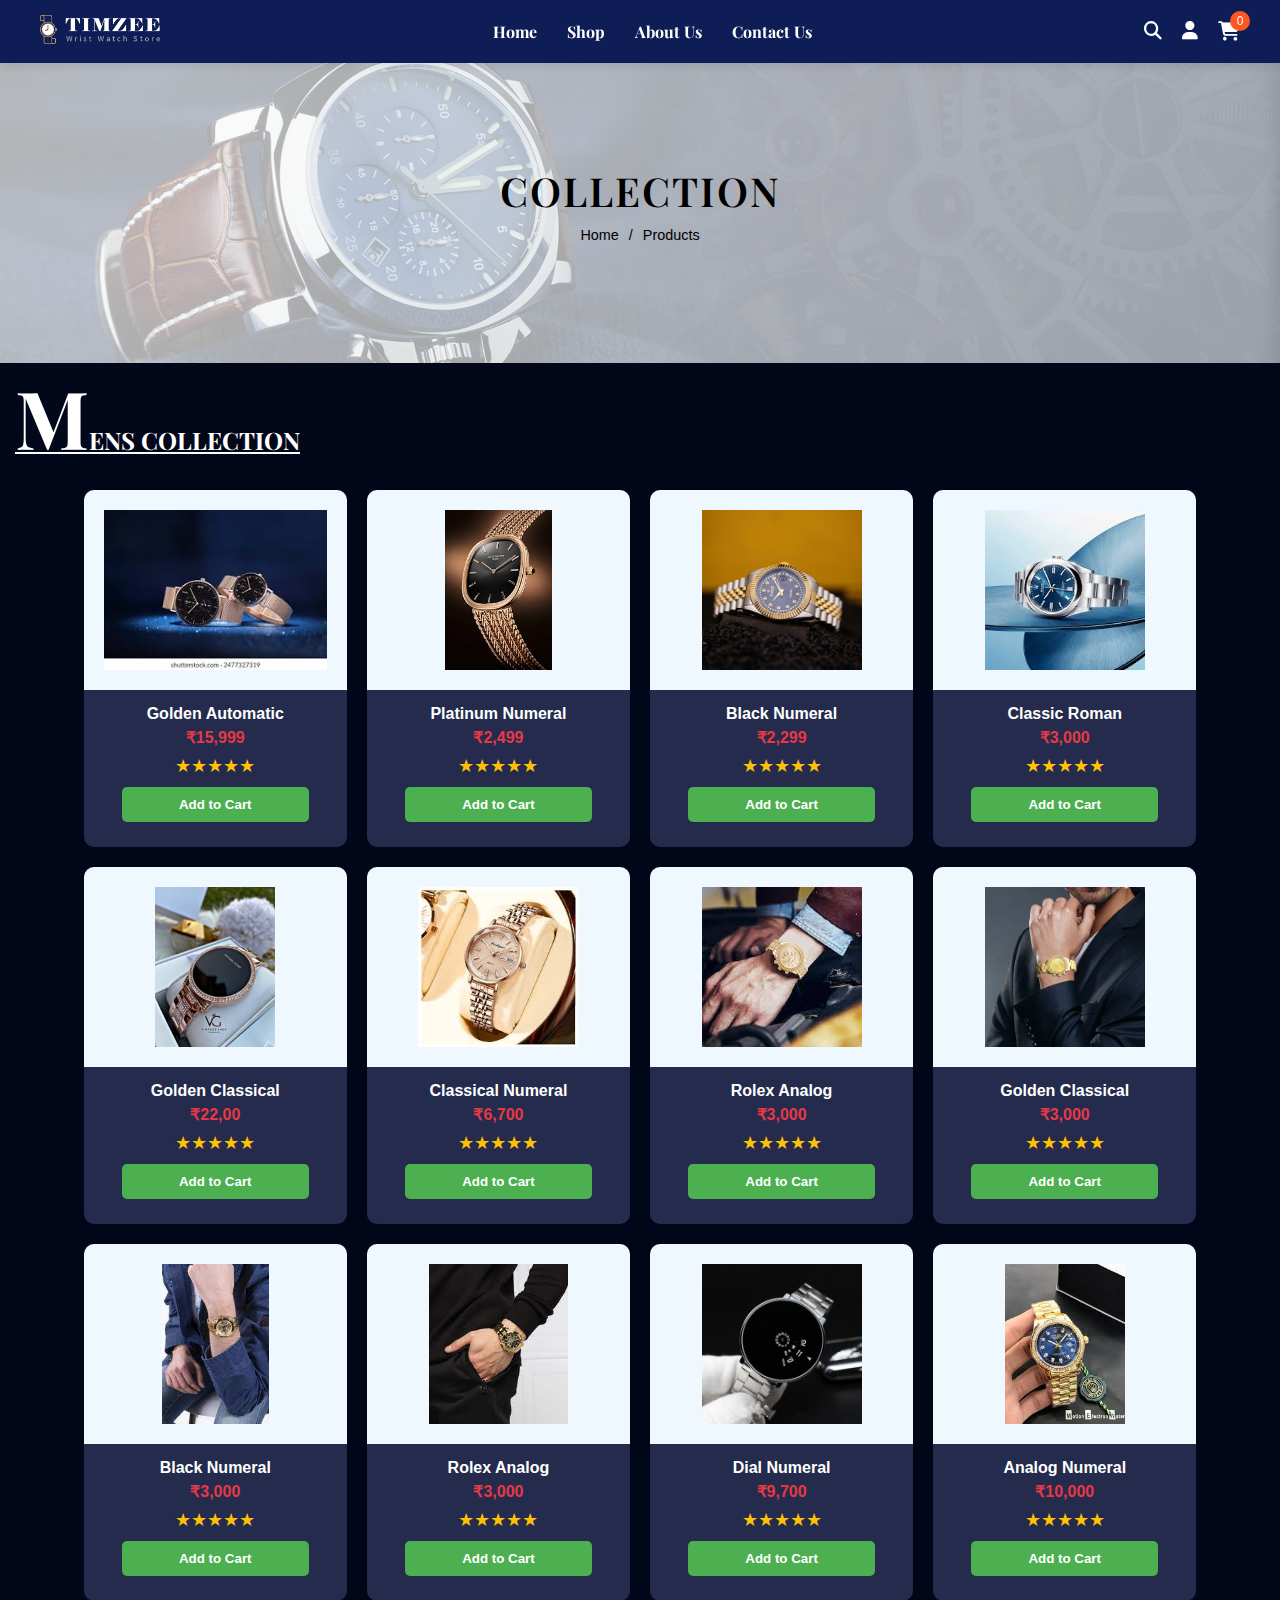
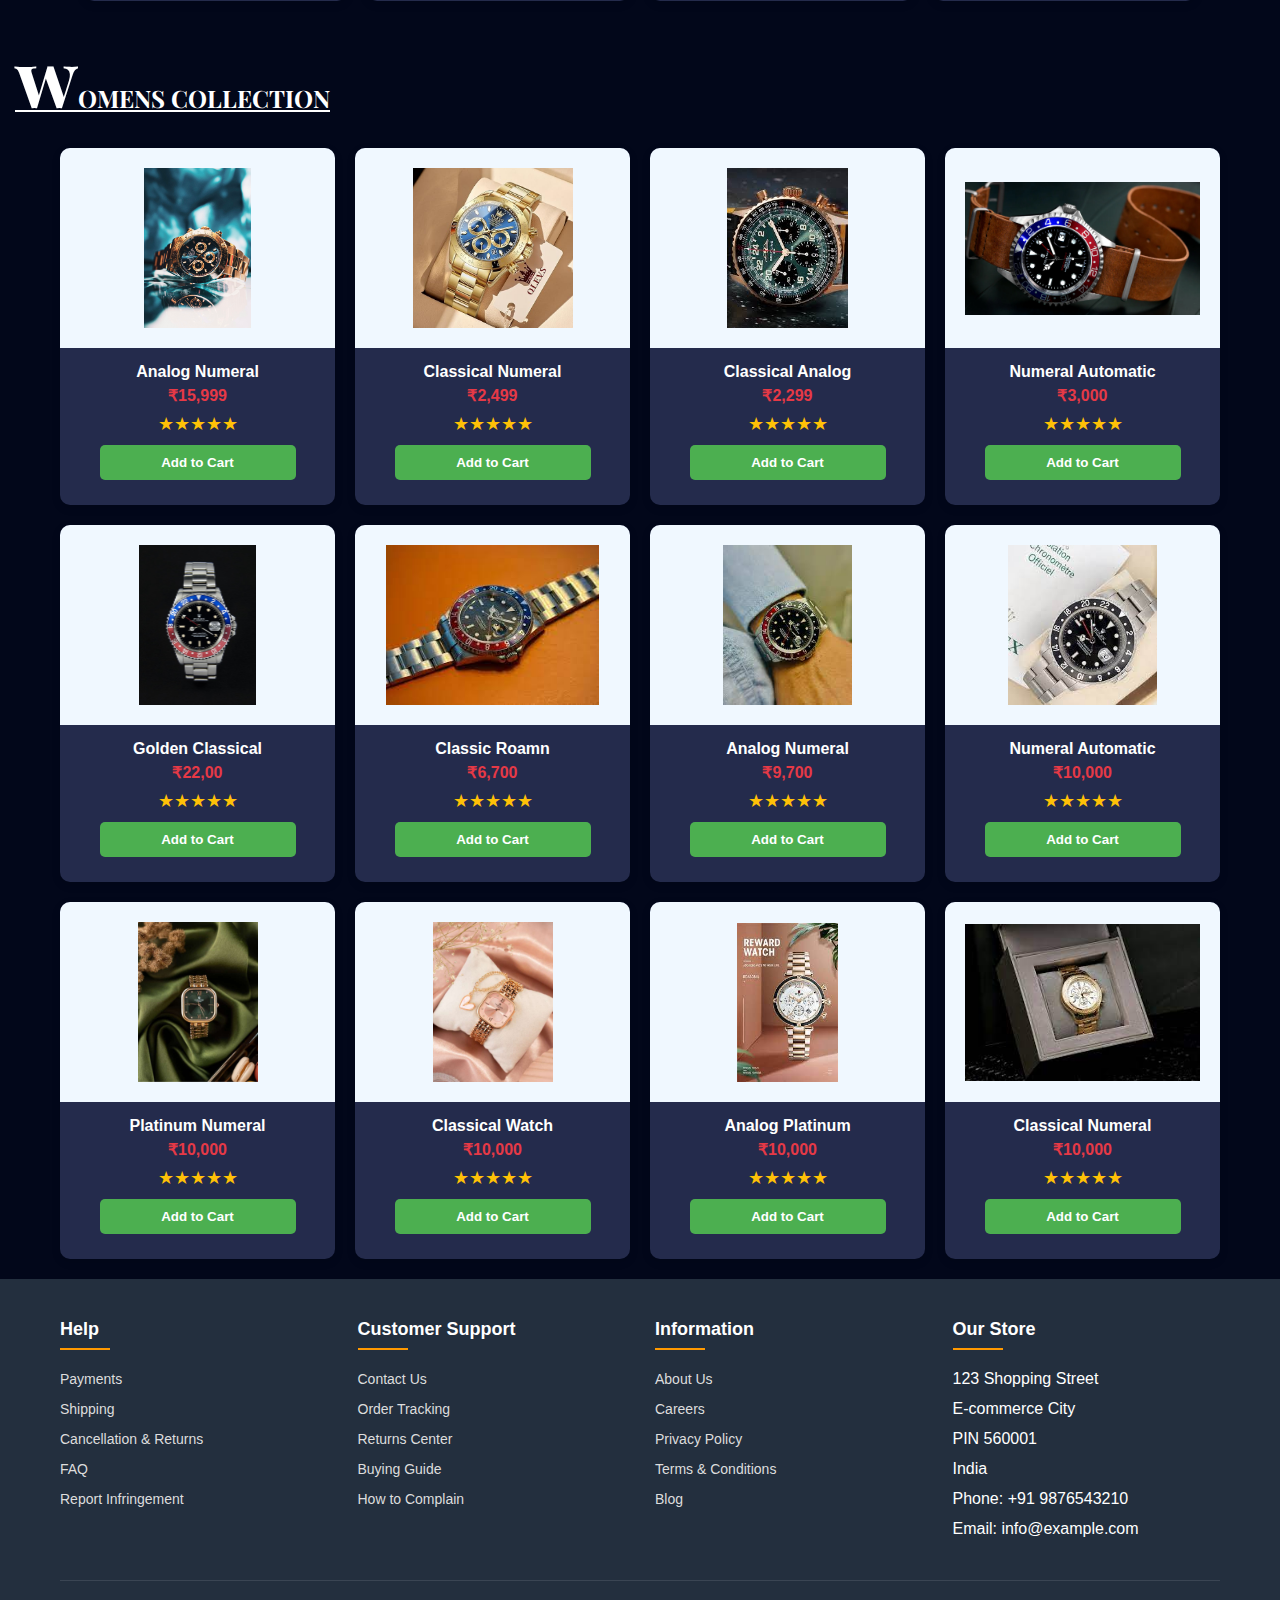
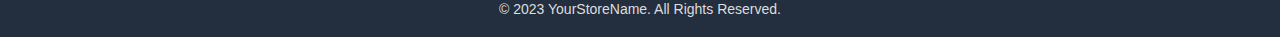
<file: html/shop.html>
<!DOCTYPE html>
<html lang="en">
<head>
    <meta charset="UTF-8">
    <meta name="viewport" content="width=device-width, initial-scale=1.0">
    <title>Shop Now</title>

    <!-- CSS Links -->
    <link rel="stylesheet" href="../css/shop.css">
    <link rel="stylesheet" href="../css/navbar.css">
    <link rel="stylesheet" href="../css/footer.css">
    <link rel="stylesheet" href="../css/auth.css">

    <!-- Font Awesome -->
    <link rel="stylesheet" href="https://cdnjs.cloudflare.com/ajax/libs/font-awesome/6.5.0/css/all.min.css">

    <!-- Google Font -->
    <style>
        @import url('https://fonts.googleapis.com/css2?family=Playfair+Display:ital,wght@0,400..900;1,400..900&family=Special+Gothic+Expanded+One&display=swap');
    </style>
</head>
<body>

  <header class="navbar">
    <div class="navbar-container">
        <!-- Mobile Toggle -->
        <button class="mobile-menu-toggle">
            <span class="hamburger"></span>
        </button>

        <!-- Logo -->
        <div class="logo">
            <a href=""><img src="../assets/logo_1.webp" alt="Logo"></a>
        </div>

        <!-- Main Nav -->
        <nav class="main-nav">
            <ul>
                <li><a href="../index.html">Home</a></li>
                <li><a href="">Shop</a></li>
                <li><a href="../index.html#slidetoaboutus">About Us</a></li>
                <li><a href="../index.html#contactme">Contact Us</a></li>
            </ul>
        </nav>

        <!-- Icons -->
        <div class="nav-icons">
            <!-- Search -->
            <div class="search-container">
                <button class="search-toggle"><i class="fas fa-search"></i></button>
                <div class="search-box">
                    <input type="text" placeholder="Search...">
                    <div class="search-results"></div>
                </div>
            </div>

            <!-- Profile -->
            <div class="profile-icon" id="userIcon">
                <i class="fas fa-user"></i>
            </div>
          

            <!-- Cart -->
            <div class="nav-cart" id="nav-cart">
              <i class="fas fa-shopping-cart"></i>
              <span id="nav-cart-count">0</span>
            </div>

            
              </div>
        </div>
    </div>
</header>

<!-- heroooooooo section -->
<section class="hero-section">
    <div class="hero-overlay"></div>
    <div class="hero-content">
        <h1>COLLECTION</h1>
        <div class="breadcrumbs">
            <a href="../index.html">Home</a>
            <span>/</span>
            <a href="#product_scroll">Products</a>
        </div>
    </div>
</section>

<!-- heroooooooooooooo section completed -->

 <h2 class="mens-heading" id="product_scroll"><span>M</span>ENS COLLECTION</h2>  
 <!-- PRODUCTS -->
<div class="products">
    <!-- Product 1 -->
    <div class="product">
      <div class="image-container">
        <img src="../assets/shopassests/product-1.jpg" alt="Smartphone">
      </div>
      <div class="product-details" >
        <div class="product-name">Golden Automatic</div>
        <div class="product-price">₹15,999</div>
        <div class="stars">★★★★★</div>
        <button class="add-to-cart" 
                data-id="1" 
                data-name="Golden Automatic" 
                data-price="15999" 
                data-image="../assets/shopassests/product-1.jpg">
          Add to Cart
        </button>
      </div>
    </div>

    <!-- Product 2 -->
    <div class="product">
      <div class="image-container">
        <img src="../assets/shopassests/product-2.jpg" alt="Headphones">
      </div>
      <div class="product-details">
        <div class="product-name">Platinum Numeral</div>
        <div class="product-price">₹2,499</div>
        <div class="stars">★★★★★</div>
        <button class="add-to-cart" 
                data-id="2" 
                data-name="Platinum Numeral" 
                data-price="2499" 
                data-image="../assets/shopassests/product-2.jpg">
          Add to Cart
        </button>
      </div>
    </div>

    <!-- product 3 -->
    <div class="product">
        <div class="image-container">
          <img src="../assets/shopassests/product-3 jpg" alt="Headphones">
        </div>
        <div class="product-details">
          <div class="product-name">Black Numeral</div>
          <div class="product-price">₹2,299</div>
          <div class="stars">★★★★★</div>
          <button class="add-to-cart" 
                  data-id="3" 
                  data-name="Black Numeral" 
                  data-price="2299" 
                  data-image="../assets/shopassests/product-3 jpg">
            Add to Cart
          </button>
        </div>
    </div>

    <!--product 4 -->
    <div class="product">
        <div class="image-container">
          <img src="../assets/shopassests/product 4.jpg" alt="Headphones">
        </div>
        <div class="product-details">
          <div class="product-name">Classic Roman</div>
          <div class="product-price">₹3,000</div>
          <div class="stars">★★★★★</div>
          <button class="add-to-cart" 
                  data-id="4" 
                  data-name="Classic Roman" 
                  data-price="3000" 
                  data-image="../assets/shopassests/product 4.jpg">
            Add to Cart
          </button>
        </div>
    </div>

    <!-- product 5 -->
    <div class="product">
        <div class="image-container">
          <img src="../assets/shopassests/product-5.jpg" alt="Headphones">
        </div>
        <div class="product-details">
          <div class="product-name">Golden Classical</div>
          <div class="product-price">₹22,00</div>
          <div class="stars">★★★★★</div>
          <button class="add-to-cart" 
                  data-id="5" 
                  data-name="Golden Classical" 
                  data-price="2200" 
                  data-image="../assets/shopassests/product-5.jpg">
            Add to Cart
          </button>
        </div>
    </div>

      
    <!-- product 6 -->
    <div class="product">
        <div class="image-container">
          <img src="../assets/shopassests/product-6.jpg" alt="Headphones">
        </div>
        <div class="product-details">
          <div class="product-name">Classical Numeral</div>
          <div class="product-price">₹6,700</div>
          <div class="stars">★★★★★</div>
          <button class="add-to-cart" 
                  data-id="6" 
                  data-name="Classical Numeral" 
                  data-price="6700" 
                  data-image="../assets/shopassests/product-6.jpg">
            Add to Cart
          </button>
        </div>
    </div>
       
    <!-- product 7 -->
    <div class="product">
        <div class="image-container">
          <img src="../assets/shopassests/product-21.jpg" alt="Headphones">
        </div>
        <div class="product-details">
          <div class="product-name">Rolex Analog</div>
          <div class="product-price">₹3,000</div>
          <div class="stars">★★★★★</div>
          <button class="add-to-cart" 
                  data-id="7" 
                  data-name="Numeral Automatic" 
                  data-price="3000" 
                  data-image="../assets/shopassests/product-21.jpg">
            Add to Cart
          </button>
        </div>
    </div>

    <!-- product 8 -->
    <div class="product">
        <div class="image-container">
          <img src="../assets/shopassests/product-22.webp" alt="Headphones">
        </div>
        <div class="product-details">
          <div class="product-name">Golden Classical</div>
          <div class="product-price">₹3,000</div>
          <div class="stars">★★★★★</div>
          <button class="add-to-cart" 
                  data-id="8" 
                  data-name="Golden Classical" 
                  data-price="3000" 
                  data-image="../assets/shopassests/product-22.webp">
            Add to Cart
          </button>
        </div>
    </div>

    <!-- product 9 -->
    <div class="product">
        <div class="image-container">
          <img src="../assets/shopassests/product-23.jpg" alt="Headphones">
        </div>
        <div class="product-details">
          <div class="product-name">Black Numeral</div>
          <div class="product-price">₹3,000</div>
          <div class="stars">★★★★★</div>
          <button class="add-to-cart" 
                  data-id="9" 
                  data-name="Black Numeral" 
                  data-price="3000" 
                  data-image="../assets/shopassests/product-23.jpg">
            Add to Cart
          </button>
        </div>
    </div>
  
    <!-- product 10 -->
    <div class="product">
        <div class="image-container">
          <img src="../assets/shopassests/product-24.jpg" alt="Headphones">
        </div>
        <div class="product-details">
          <div class="product-name">Rolex Analog</div>
          <div class="product-price">₹3,000</div>
          <div class="stars">★★★★★</div>
          <button class="add-to-cart" 
                  data-id="10" 
                  data-name="Rolex Analog" 
                  data-price="3000" 
                  data-image="../assets/shopassests/product-24.jpg">
            Add to Cart
          </button>
        </div>
    </div>

    <!-- product 11 -->
    <div class="product">
        <div class="image-container">
          <img src="../assets/shopassests/product-7.jpg" alt="Headphones">
        </div>
        <div class="product-details">
          <div class="product-name">Dial Numeral</div>
          <div class="product-price">₹9,700</div>
          <div class="stars">★★★★★</div>
          <button class="add-to-cart" 
                  data-id="11" 
                  data-name="Dial Numeral" 
                  data-price="9700" 
                  data-image="../assets/shopassests/product-7.jpg">
            Add to Cart
          </button>
        </div>
    </div>

    <!-- product 12 -->
    <div class="product">
            <div class="image-container">
              <img src="../assets/shopassests/product-8.jpg" alt="Headphones">
            </div>
            <div class="product-details">
              <div class="product-name">Analog Numeral</div>
              <div class="product-price">₹10,000</div>
              <div class="stars">★★★★★</div>
              <button class="add-to-cart" 
                      data-id="12" 
                      data-name="Analog Numeral" 
                      data-price="10000" 
                      data-image="../assets/shopassests/product-7.jpg">
                Add to Cart
              </button>
            </div>
    </div>

</div>

  <!-- MENS COLLECTION COMPLETED HERE -->

  <!-- WOMENS SECTION -->

  <h2 class="mens-heading"><span>w</span>OMENS COLLECTION</h2>  

  <div class="products">

    <!-- Product 13 -->
    <div class="product">
      <div class="image-container">
        <img src="../assets/shopassests/product-9.jpg" alt="Smartphone">
      </div>
      <div class="product-details">
        <div class="product-name">Analog Numeral</div>
        <div class="product-price">₹15,999</div>
        <div class="stars">★★★★★</div>
        <button class="add-to-cart" 
                data-id="13" 
                data-name="Analog Numeral" 
                data-price="15999" 
                data-image="../assets/shopassests/product-9.jpg">
          Add to Cart
        </button>
      </div>
    </div>

    <!-- Product 14 -->
    <div class="product">
      <div class="image-container">
        <img src="../assets/shopassests/product-10.jpg" alt="Headphones">
      </div>
      <div class="product-details">
        <div class="product-name">Classical Numeral</div>
        <div class="product-price">₹2,499</div>
        <div class="stars">★★★★★</div>
        <button class="add-to-cart" 
                data-id="14" 
                data-name="Classical Numeral" 
                data-price="2499" 
                data-image="../assets/shopassests/product-10.jpg">
          Add to Cart
        </button>
      </div>
    </div>

    <!-- product 15 -->
    <div class="product">
        <div class="image-container">
          <img src="../assets/shopassests/prodcut-11.jpg" alt="Headphones">
        </div>
        <div class="product-details">
          <div class="product-name">Classical Analog</div>
          <div class="product-price">₹2,299</div>
          <div class="stars">★★★★★</div>
          <button class="add-to-cart" 
                  data-id="15" 
                  data-name="Classical Analog" 
                  data-price="2299" 
                  data-image="../assets/shopassests/prodcut-11.jpg">
            Add to Cart
          </button>
        </div>
    </div>

      
    <!-- product 16 -->
    <div class="product">
        <div class="image-container">
          <img src="../assets/shopassests/product-12.webp" alt="Headphones">
        </div>
        <div class="product-details">
          <div class="product-name">Numeral Automatic</div>
          <div class="product-price">₹3,000</div>
          <div class="stars">★★★★★</div>
          <button class="add-to-cart" 
                  data-id="16" 
                  data-name="Numeral Automatic" 
                  data-price="3000" 
                  data-image="../assets/shopassests/product-12.webp">
            Add to Cart
          </button>
        </div>
    </div>

    <!-- product 17 -->
    <div class="product">
        <div class="image-container">
          <img src="../assets/shopassests/product-13.jpg" alt="Headphones">
        </div>
        <div class="product-details">
          <div class="product-name">Golden Classical</div>
          <div class="product-price">₹22,00</div>
          <div class="stars">★★★★★</div>
          <button class="add-to-cart" 
                  data-id="17" 
                  data-name="Golden Classical" 
                  data-price="2200" 
                  data-image="../assets/shopassests/product-13.jpg">
            Add to Cart
          </button>
        </div>
    </div>

    <!-- product 18 -->
    <div class="product">
        <div class="image-container">
          <img src="../assets/shopassests/product-14.jpg" alt="Headphones">
        </div>
        <div class="product-details">
          <div class="product-name">Classic Roamn</div>
          <div class="product-price">₹6,700</div>
          <div class="stars">★★★★★</div>
          <button class="add-to-cart" 
                  data-id="18" 
                  data-name="Classic Roamn" 
                  data-price="6700" 
                  data-image="../assets/shopassests/product-14.jpg">
            Add to Cart
          </button>
        </div>
    </div>
      
    <!--product 19 -->
    <div class="product">
        <div class="image-container">
          <img src="../assets/shopassests/product-15.jpg" alt="Headphones">
        </div>
        <div class="product-details">
          <div class="product-name">Analog Numeral</div>
          <div class="product-price">₹9,700</div>
          <div class="stars">★★★★★</div>
          <button class="add-to-cart" 
                  data-id="19" 
                  data-name="Analog Numeral" 
                  data-price="9700" 
                  data-image="../assets/shopassests/product-15.jpg">
            Add to Cart
          </button>
        </div>
    </div>

    <!-- product 20 -->
    <div class="product">
            <div class="image-container">
              <img src="../assets/shopassests/product-16.jpg" alt="Headphones">
            </div>
            <div class="product-details">
              <div class="product-name">Numeral Automatic</div>
              <div class="product-price">₹10,000</div>
              <div class="stars">★★★★★</div>
              <button class="add-to-cart" 
                      data-id="20" 
                      data-name="Numeral Automatic" 
                      data-price="10000" 
                      data-image="../assets/shopassests/product-16.jpg">
                Add to Cart
              </button>
            </div>
    </div>
    
    <!-- product -21 -->
    <div class="product">
      <div class="image-container">
        <img src="../assets/shopassests/product-17.jpg" alt="Headphones">
      </div>
      <div class="product-details">
        <div class="product-name">Platinum Numeral</div>
        <div class="product-price">₹10,000</div>
        <div class="stars">★★★★★</div>
        <button class="add-to-cart" 
                data-id="21" 
                data-name="Platinum Numeral" 
                data-price="10000" 
                data-image="../assets/shopassests/product-17.jpg">
          Add to Cart
        </button>
      </div>
    </div>

    <!-- product 22 -->
    <div class="product">
    <div class="image-container">
      <img src="../assets/shopassests/product-18.jpg" alt="Headphones">
    </div>
    <div class="product-details">
      <div class="product-name">Classical Watch</div>
      <div class="product-price">₹10,000</div>
      <div class="stars">★★★★★</div>
      <button class="add-to-cart" 
              data-id="22" 
              data-name="Classical Watch" 
              data-price="10000" 
              data-image="../assets/shopassests/product-18.jpg">
        Add to Cart
      </button>
    </div>
    </div>

    <!-- product 23 -->
    <div class="product">
  <div class="image-container">
    <img src="../assets/shopassests/product-19.jpg" alt="Headphones">
  </div>
  <div class="product-details">
    <div class="product-name">Analog Platinum</div>
    <div class="product-price">₹10,000</div>
    <div class="stars">★★★★★</div>
    <button class="add-to-cart" 
            data-id="23" 
            data-name="Analog Platinum" 
            data-price="10000" 
            data-image="../assets/shopassests/product-19.jpg">
      Add to Cart
    </button>
  </div>
    </div>

    <!-- product 24 -->
    <div class="product">
  <div class="image-container">
    <img src="../assets/shopassests/product-20.jpg" alt="Headphones">
  </div>
  <div class="product-details">
    <div class="product-name">Classical Numeral</div>
    <div class="product-price">₹10,000</div>
    <div class="stars">★★★★★</div>
    <button class="add-to-cart" 
            data-id="16" 
            data-name="Classical Numeral" 
            data-price="10000" 
            data-image="../assets/shopassests/product-20.jpg">
      Add to Cart
    </button>
  </div>
    </div>

</div>

   
<!-- CART SIDEBAR  -->
 <div id="cart-sidebar">
    <div class="cart-header">
      <h2>Your Cart</h2>
      <button class="close-cart" id="close-cart">×</button>
    </div>
    <div id="cart-items"></div>
    <div id="cart-summary">
      <p id="cart-total">Total: ₹0</p>
      <button id="checkout-btn">Proceed to Checkout</button>
    </div>
</div>


  <!-- FLOATING CART (MOBILE) -->
  <div class="floating-cart" id="floating-cart">
    <i class="fas fa-shopping-cart"></i>
    <span id="floating-cart-count">0</span>
  </div>

  <footer>
    <div class="footer-container">
        <div class="footer-columns">
            <!-- Column 1: Help -->
            <div class="footer-column">
                <h3>Help</h3>
                <ul>
                    <li><a href="#">Payments</a></li>
                    <li><a href="#">Shipping</a></li>
                    <li><a href="#">Cancellation & Returns</a></li>
                    <li><a href="#">FAQ</a></li>
                    <li><a href="#">Report Infringement</a></li>
                </ul>
            </div>
            
            <!-- Column 2: Support -->
            <div class="footer-column">
                <h3>Customer Support</h3>
                <ul>
                    <li><a href="#">Contact Us</a></li>
                    <li><a href="#">Order Tracking</a></li>
                    <li><a href="#">Returns Center</a></li>
                    <li><a href="#">Buying Guide</a></li>
                    <li><a href="#">How to Complain</a></li>
                </ul>
            </div>
            
            <!-- Column 3: Information -->
            <div class="footer-column">
                <h3>Information</h3>
                <ul>
                    <li><a href="#">About Us</a></li>
                    <li><a href="#">Careers</a></li>
                    <li><a href="#">Privacy Policy</a></li>
                    <li><a href="#">Terms & Conditions</a></li>
                    <li><a href="#">Blog</a></li>
                </ul>
            </div>
            
            <!-- Column 4: Address -->
            <div class="footer-column">
                <h3>Our Store</h3>
                <ul>
                    <li>123 Shopping Street</li>
                    <li>E-commerce City</li>
                    <li>PIN 560001</li>
                    <li>India</li>
                    <li>Phone: +91 9876543210</li>
                    <li>Email: info@example.com</li>
                </ul>
            </div>
        </div>
        
        <div class="footer-bottom">
            <p>&copy; 2023 YourStoreName. All Rights Reserved.</p>
        </div>
    </div>
</footer>
    

<script src="../javascript/app.js"></script>
<script src="../javascript/shop.js"></script>
    
</script>
</body>
</html>
</file>
<file: css/shop.css>
/* Universal Styling */
* {
  margin: 0;
  padding: 0;
  box-sizing: border-box; 
  scroll-behavior: smooth;
}

body {
  background-color: rgb(2, 7, 26);
}

/* navbar styling */
.nav-cart {
  position: relative;
  color: white;
  font-size: 1.2rem;
  cursor: pointer;
}

#nav-cart-count {
  position: absolute;
  top: -10px;
  right: -10px;
  background: #ff5722;
  color: white;
  border-radius: 50%;
  width: 20px;
  height: 20px;
  font-size: 12px;
  display: flex;
  align-items: center;
  justify-content: center;
}

/* Hero Section */
.hero-section {
  position: relative;
  height: 300px;
  background-image: url('../assets/shopassests/slider\ img\ 2.webp');
  background-size: cover;
  background-position: center;
  display: flex;
  align-items: center;
  justify-content: center;
  color: white;
}

.hero-overlay {
  position: absolute;
  top: 0;
  left: 0;
  width: 100%;
  height: 100%;
  background: linear-gradient(135deg, rgba(255, 255, 255, 0.7) 0%, rgba(216, 220, 223, 0.7) 100%);
}

.hero-content {
  position: relative;
  z-index: 1;
  text-align: center;
  width: 100%;
  padding: 0 20px;
}

.hero-content h1 {
  font-size: 2.5rem;
  margin-bottom: 10px;
  text-transform: uppercase;
  letter-spacing: 2px;
  font-weight: 600;
  color: black;
  font-family: "Playfair Display", serif;
  font-optical-sizing: auto;
}

.breadcrumbs {
  display: flex;
  justify-content: center;
  align-items: center;
  gap: 10px;
  margin-bottom: 20px;
  color: black;
}

.breadcrumbs a {
  color: white;
  text-decoration: none;
  font-size: 0.9rem;
  transition: all 0.3s ease;
  color: black;
}

.breadcrumbs a:hover {
  color: #f1c40f;
}

.breadcrumbs span {
  color: #ecf0f1;
  font-size: 0.9rem;
  color: black;
}

/* Product Headings */
.mens-heading span {
  color: white;
  font-size: 80px;
  margin-left: 15px;
  font-family: "Playfair Display", serif;
  font-optical-sizing: auto;
}

.mens-heading {
  color: white;
  text-decoration: underline;
  font-family: "Playfair Display", serif;
  font-optical-sizing: auto;
}

.mens-heading:hover {
  color: #ffc107;
}

/* Products Grid */
.products {
  display: grid;
  grid-template-columns: repeat(4, 1fr);
  gap: 20px;
  padding: 20px;
  max-width: 1200px;
  margin: 0 auto;
  background-color: rgb(2, 7, 26);
}

@media (max-width: 1200px) {
  .products { grid-template-columns: repeat(3, 1fr); }
}
@media (max-width: 768px) {
  .products { grid-template-columns: repeat(2, 1fr); }
}
@media (max-width: 480px) {
  .products { grid-template-columns: 1fr; }
}

.product {
  background-color: rgb(36, 43, 76);
  border-radius: 10px;
  overflow: hidden;
  box-shadow: 0 3px 10px rgba(0,0,0,0.1);
  transition: all 0.3s;
}

.product:hover {
  transform: translateY(-5px);
}

.image-container {
  background: #f0f8ff;
  padding: 20px;
  height: 200px;
  display: flex;
  align-items: center;
  justify-content: center;
}

.product img {
  max-width: 100%;
  max-height: 160px;
  object-fit: contain;
}

.product-details {
  padding: 15px;
  text-align: center;
  color: white;
}

.product-name {
  font-weight: bold;
  margin-bottom: 5px;
}

.product-price {
  color: #e63946;
  font-weight: bold;
  margin: 5px 0;
}

.stars {
  color: #ffc107;
  font-size: 18px;
  margin: 8px 0;
}

.add-to-cart {
  background: #4CAF50;
  color: white;
  border: none;
  padding: 10px;
  width: 80%;
  margin: 10px auto;
  border-radius: 5px;
  cursor: pointer;
  display: block;
  font-weight: bold;
}

/* Cart Sidebar */
#cart-sidebar {
  position: fixed;
  top: 0;
  right: -400px;
  width: 400px;
  height: 100vh;
  background: white;
  box-shadow: -5px 0 15px rgba(0,0,0,0.1);
  transition: right 0.3s ease;
  z-index: 999;
  display: flex;
  flex-direction: column;
}

#cart-sidebar.open {
  right: 0;
}

.cart-header {
  padding: 20px;
  border-bottom: 1px solid #eee;
  display: flex;
  justify-content: space-between;
}

#cart-items {
  flex: 1;
  overflow-y: auto;
  padding: 15px;
}

.cart-item {
  display: flex;
  gap: 15px;
  padding: 15px 0;
  border-bottom: 1px solid #eee;
  align-items: center;
}

.cart-item img {
  width: 60px;
  height: 60px;
  object-fit: cover;
  border-radius: 5px;
}

.quantity-controls {
  display: flex;
  align-items: center;
  gap: 8px;
  margin-top: 5px;
}

.minus {
  height: 20px;
  width: 40px;
  color: white;
  background-color: red;
}

.plus {
  height: 20px;
  width: 40px;
  color: white;
  background-color: green;
}

.remove-btn {
  background: #ff4444;
  color: white;
  border: none;
  width: 25px;
  height: 25px;
  border-radius: 50%;
  cursor: pointer;
  margin-left: auto;
}

#cart-summary {
  padding: 15px;
  border-top: 2px solid #eee;
}

#cart-total {
  font-size: 1.2em;
  font-weight: bold;
  text-align: right;
}

.empty-cart {
  text-align: center;
  padding: 40px 0;
  color: #888;
}

#checkout-btn {
  width: 160px;
  height: 30px;
  background-color: green;
  color: white;
}

#checkout-btn:hover {
  font-weight: bolder;
  width: 180px;
  height: 40px;
  cursor: pointer;
}

/* Floating Cart */
.floating-cart {
  display: none;
  position: fixed;
  bottom: 20px;
  right: 20px;
  background: #4CAF50;
  color: white;
  width: 60px;
  height: 60px;
  border-radius: 50%;
  justify-content: center;
  align-items: center;
  font-size: 1.5rem;
  box-shadow: 0 3px 10px rgba(0,0,0,0.2);
  z-index: 900;
}

@media (max-width: 768px) {
  .floating-cart { display: flex; }
  #cart-sidebar { width: 90%; right: -90%; }
}


#payment-modal {
  position: fixed;
  top: 0;
  left: 0;
  width: 100%;
  height: 100%;
  background-color: rgba(0,0,0,0.7);
  display: flex;
  align-items: center;
  justify-content: center;
  z-index: 2000;
}

#payment-modal .modal-content {
  background: white;
  padding: 30px;
  border-radius: 10px;
  width: 90%;
  max-width: 500px;
  position: relative;
}

#payment-modal .close-modal {
  position: absolute;
  top: 10px;
  right: 10px;
  background: none;
  border: none;
  font-size: 1.5rem;
  cursor: pointer;
}

#payment-modal .total-amount {
  font-size: 1.2rem;
  margin-bottom: 20px;
  font-weight: bold;
  color: #333;
}

#payment-modal .form-group {
  margin-bottom: 15px;
}

#payment-modal .form-group label {
  display: block;
  margin-bottom: 5px;
  font-weight: bold;
}

#payment-modal .form-group input {
  width: 100%;
  padding: 10px;
  border: 1px solid #ddd;
  border-radius: 4px;
}

#payment-modal .form-row {
  display: flex;
  gap: 15px;
}

#payment-modal .form-row .form-group {
  flex: 1;
}

#payment-modal .modal-actions {
  display: flex;
  justify-content: flex-end;
  gap: 10px;
  margin-top: 20px;
}

#payment-modal .cancel-btn,
#payment-modal .submit-btn {
  padding: 10px 20px;
  border-radius: 4px;
  cursor: pointer;
}

#payment-modal .cancel-btn {
  background: #f1f1f1;
  color: #333;
  border: none;
}

#payment-modal .submit-btn {
  background: #4CAF50;
  color: white;
  border: none;
}

/* Order Confirmation Modal */
#confirmation-modal {
  position: fixed;
  top: 0;
  left: 0;
  width: 100%;
  height: 100%;
  background-color: rgba(0,0,0,0.7);
  display: flex;
  align-items: center;
  justify-content: center;
  z-index: 2000;
}

#confirmation-modal .confirmation-content {
  background: white;
  padding: 30px;
  border-radius: 10px;
  text-align: center;
  max-width: 400px;
  width: 90%;
}

#confirmation-modal .confirmation-icon {
  font-size: 50px;
  color: #4CAF50;
  margin-bottom: 20px;
}

#confirmation-modal h3 {
  margin-bottom: 15px;
  color: #333;
}

#confirmation-modal p {
  margin-bottom: 10px;
  color: #555;
}

#confirmation-modal .confirm-btn {
  background: #4CAF50;
  color: white;
  border: none;
  padding: 10px 20px;
  border-radius: 4px;
  cursor: pointer;
  margin-top: 20px;
  font-weight: bold;
}
</file>
<file: css/navbar.css>
/* Universal Styling */
* {
  margin: 0;
  padding: 0;
  box-sizing: border-box;
}

.navbar {
  background-color: rgb(14, 29, 85);
  box-shadow: 0 2px 10px rgba(0,0,0,0.1);
  position: sticky;
  top: 0;
  z-index: 1000;
  padding: 0 20px;
}

.navbar-container {
  display: flex;
  justify-content: space-between;
  align-items: center;
  max-width: 1200px;
  margin: 0 auto;
  padding: 15px 0;
  position: relative;
}

.logo img {
  width: 120px;
}

.main-nav ul {
  display: flex;
  list-style: none;
}

.main-nav li {
  margin: 0 15px;
  position: relative;
}

.main-nav a {
  font-family: "Playfair Display", serif;
  font-optical-sizing: auto;
  text-decoration: none;
  color: white;
  font-weight: bold;
  display: flex;
  align-items: center;
  gap: 5px;
}

.main-nav a:hover {
  color: #CCA471;
}

.nav-icons {
  display: flex;
  align-items: center;
  gap: 20px;
}

.search-toggle, .cart-toggle, .profile-icon {
  background: none;
  border: none;
  font-size: 18px;
  color: white;
  cursor: pointer;
}

.profile-icon {
  text-decoration: none;
}

.profile-icon:hover {
  color: #CCA471;
}

.cart-count {
  position: absolute;
  top: 12px;
  right: -10px;
  background: #ff6b6b;
  color: white;
  border-radius: 50%;
  width: 18px;
  height: 18px;
  font-size: 12px;
  display: flex;
  align-items: center;
  justify-content: center;
}

.search-box {
  position: absolute;
  top: 100%;
  right: 0;
  width: 300px;
  background: #fff;
  box-shadow: 0 5px 15px rgba(0,0,0,0.1);
  padding: 15px;
  border-radius: 5px;
  opacity: 0;
  visibility: hidden;
  transition: all 0.3s;
  z-index: 1000;
}

.search-box.active {
  opacity: 1;
  visibility: visible;
}

.search-box input {
  width: 100%;
  padding: 8px 12px;
  border: 1px solid #ddd;
  border-radius: 4px;
}

.search-results {
  margin-top: 10px;
  max-height: 300px;
  overflow-y: auto;
}

.search-item {
  display: flex;
  align-items: center;
  gap: 10px;
  padding: 10px;
  cursor: pointer;
  border-bottom: 1px solid #eee;
  transition: all 0.2s;
}

.search-item:hover {
  background: #f8f8f8;
  transform: translateX(5px);
}

.search-item img {
  width: 50px;
  height: 50px;
  object-fit: cover;
  border-radius: 4px;
}

.search-item h4 {
  font-size: 14px;
  margin-bottom: 5px;
  color: #333;
}

.search-item p {
  font-size: 13px;
  color: #4CAF50;
  font-weight: bold;
}

.no-results {
  padding: 10px;
  color: #888;
  text-align: center;
  font-size: 14px;
}

/* Overlay */
.overlay {
  position: fixed;
  top: 0;
  left: 0;
  width: 100%;
  height: 100%;
  background: rgba(0,0,0,0.5);
  z-index: 999;
  opacity: 0;
  visibility: hidden;
  transition: all 0.3s;
}

.overlay.active {
  opacity: 1;
  visibility: visible;
}

/* Mobile Menu */
.mobile-menu-toggle {
  display: none;
  background: none;
  border: none;
  cursor: pointer;
  padding: 10px;
  z-index: 1001;
}

.hamburger {
  display: block;
  width: 25px;
  height: 2px;
  background: white;
  position: relative;
}

.hamburger::before,
.hamburger::after {
  content: '';
  position: absolute;
  width: 100%;
  height: 100%;
  background: inherit;
  left: 0;
}

.hamburger::before {
  top: -8px;
}

.hamburger::after {
  bottom: -8px;
}

/* Cart Modal */
.cart-modal {
  position: fixed;
  top: 0;
  right: -100%;
  width: 90%;
  max-width: 400px;
  height: 100vh;
  background: white;
  z-index: 1002;
  transition: right 0.3s ease;
  display: flex;
  flex-direction: column;
}

.cart-modal.active {
  right: 0;
}

.cart-header {
  padding: 20px;
  display: flex;
  justify-content: space-between;
  align-items: center;
  border-bottom: 1px solid #eee;
}

.close-cart {
  background: none;
  border: none;
  font-size: 1.5rem;
  cursor: pointer;
}

.cart-items {
  flex: 1;
  overflow-y: auto;
  padding: 15px;
}

.empty-cart {
  text-align: center;
  padding: 40px 0;
  color: #888;
}

.cart-summary {
  padding: 20px;
  border-top: 1px solid #eee;
}

.checkout-btn {
  width: 100%;
  padding: 12px;
  background: #4CAF50;
  color: white;
  border: none;
  border-radius: 4px;
  cursor: pointer;
  margin-top: 15px;
}

/* Responsive */
@media (max-width: 768px) {
  .mobile-menu-toggle {
      display: block;
  }
  
  .main-nav {
      position: fixed;
      top: 70px;
      left: 0;
      width: 100%;
      background-color: rgb(14, 29, 85);
      box-shadow: 0 5px 10px rgba(0,0,0,0.1);
      max-height: 0;
      overflow: hidden;
      transition: max-height 0.3s;
  }
  
  .main-nav.active {
      max-height: 500px;
  }
  
  .main-nav ul {
      flex-direction: column;
      padding: 20px;
  }
  
  .main-nav li {
      margin: 10px 0;
  }
  
  .search-box {
      position: fixed;
      top: 70px;
      left: 20px;
      width: 90%;
  }
}

@media (max-width: 324px) {
  .logo img {
      width: 95px;
  }
}
</file>
<file: css/footer.css>
* {
    margin: 0;
    padding: 0;
    box-sizing: border-box;
    font-family: Arial, sans-serif;
}

body {
    min-height: 100vh;
    display: flex;
    flex-direction: column;
}

main {
    flex: 1;
    padding: 20px;
}

footer {
    background-color: #232f3e;
    color: white;
    padding: 40px 0 20px;
    /* margin-top: 30px; */
}

.footer-container {
    max-width: 1200px;
    margin: 0 auto;
    padding: 0 20px;
}

.footer-columns {
    display: grid;
    grid-template-columns: repeat(4, 1fr);
    gap: 30px;
}

.footer-column h3 {
    font-size: 18px;
    margin-bottom: 20px;
    color: #fff;
    position: relative;
    padding-bottom: 10px;
}

.footer-column h3::after {
    content: '';
    position: absolute;
    left: 0;
    bottom: 0;
    width: 50px;
    height: 2px;
    background: #ff9900;
}

.footer-column ul {
    list-style: none;
}

.footer-column ul li {
    margin-bottom: 12px;
}

.footer-column ul li a {
    color: #ddd;
    text-decoration: none;
    transition: color 0.3s;
    font-size: 14px;
}

.footer-column ul li a:hover {
    color: #ff9900;
    text-decoration: underline;
}

.footer-bottom {
    border-top: 1px solid #3a4553;
    margin-top: 30px;
    padding-top: 20px;
    text-align: center;
    font-size: 14px;
    color: #ddd;
}

/* Responsive styles */
@media (max-width: 768px) {
    .footer-columns {
        grid-template-columns: repeat(2, 1fr);
    }
}

@media (max-width: 480px) {
    .footer-columns {
        grid-template-columns: 1fr;
    }
    
    .footer-column {
        margin-bottom: 20px;
    }
}
</file>
<file: css/auth.css>
.auth-modal {
    position: fixed;
    top: 0;
    left: 0;
    width: 100%;
    height: 100%;
    z-index: 1000;
    display: none;
    align-items: center;
    justify-content: center;
    opacity: 0;
    transition: opacity 0.3s ease;
}

.auth-modal.active {
    display: flex;
    opacity: 1;
}

.modal-overlay {
    position: absolute;
    top: 0;
    left: 0;
    width: 100%;
    height: 100%;
    background-color: rgba(0,0,0,0.7);
    z-index: -1;
}

.modal-container {
    position: relative;
    background: rgb(2, 2, 8);
    width: 90%;
    max-width: 420px;
    border-radius: 12px;
    padding: 2rem;
    box-shadow: 0 10px 25px rgba(0,0,0,0.3);
    animation: modalFadeIn 0.3s ease;
    border: 1px solid #ffc107;
}

@keyframes modalFadeIn {
    from { opacity: 0; transform: translateY(-20px); }
    to { opacity: 1; transform: translateY(0); }
}

.close-btn {
    position: absolute;
    top: 1rem;
    right: 1rem;
    background: none;
    border: none;
    font-size: 1.5rem;
    color: white;
    cursor: pointer;
    transition: color 0.2s;
    z-index: 1;
}

.close-btn:hover {
    color: #ffc107;
}

.auth-tabs {
    display: flex;
    border-bottom: 1px solid #ffc107;
    margin-bottom: 1.5rem;
}

.tab {
    padding: 0.75rem 1.5rem;
    background: none;
    border: none;
    font-size: 1rem;
    font-weight: 500;
    cursor: pointer;
    position: relative;
    transition: all 0.2s;
    color: #aaa;
}

.tab.active {
    color: white;
    font-weight: 600;
}

.tab:hover {
    color: #ffc107;
}

.tab.active::after {
    content: '';
    position: absolute;
    bottom: -1px;
    left: 0;
    width: 100%;
    height: 2px;
    background: #ffc107;
}

.auth-form {
    display: none;
}

.auth-form.active {
    display: block;
}

.form-group {
    margin-bottom: 1.5rem;
}

.form-input {
    width: 100%;
    padding: 0.75rem 1rem;
    border: 1px solid #333;
    border-radius: 6px;
    font-size: 1rem;
    background: rgba(255,255,255,0.05);
    color: white;
    transition: all 0.3s;
}

.form-input:focus {
    outline: none;
    border-color: #ffc107;
    box-shadow: 0 0 0 2px rgba(255, 193, 7, 0.2);
}

.btn1 {
    width: 100%;
    padding: 0.75rem;
    border-radius: 6px;
    font-size: 1rem;
    font-weight: 500;
    cursor: pointer;
    transition: all 0.3s;
    display: flex;
    align-items: center;
    justify-content: center;
    gap: 0.75rem;
    margin-top: 0.5rem;
}

.loginbtn, .createaccount {
    background: #ffc107;
    color: #000;
    border: none;
    font-weight: 600;
}

.loginbtn:hover, .createaccount:hover {
    background: #ffca28;
    transform: translateY(-2px);
    box-shadow: 0 4px 8px rgba(255, 193, 7, 0.3);
}

.btn-google {
    background: white;
    border: 1px solid #ddd;
    color: #333;
    margin-top: 1rem;
}

.btn-google:hover {
    background: #f1f1f1;
    border-color: #ccc;
}

.form-footer {
    margin-top: 1.5rem;
    text-align: center;
    font-size: 0.9rem;
    color: #aaa;
}

.text-link {
    color: #ffc107;
    text-decoration: none;
    font-weight: 500;
    margin-left: 0.25rem;
}

.text-link:hover {
    text-decoration: underline;
}

.auth-message {
    margin: 1rem 0;
    padding: 0.75rem;
    border-radius: 6px;
    font-size: 0.9rem;
    text-align: center;
    display: none;
}

.auth-message.error {
    background: rgba(255, 0, 0, 0.1);
    color: #ff6b6b;
    border: 1px solid #ff6b6b;
    display: block;
}

.auth-message.success {
    background: rgba(0, 255, 0, 0.1);
    color: #6bff6b;
    border: 1px solid #6bff6b;
    display: block;
}


@media (max-width: 480px) {
    .modal-container {
        width: 95%;
        padding: 1.5rem;
    }
    
    .tab {
        padding: 0.5rem 1rem;
        font-size: 0.9rem;
    }
}
</file>
